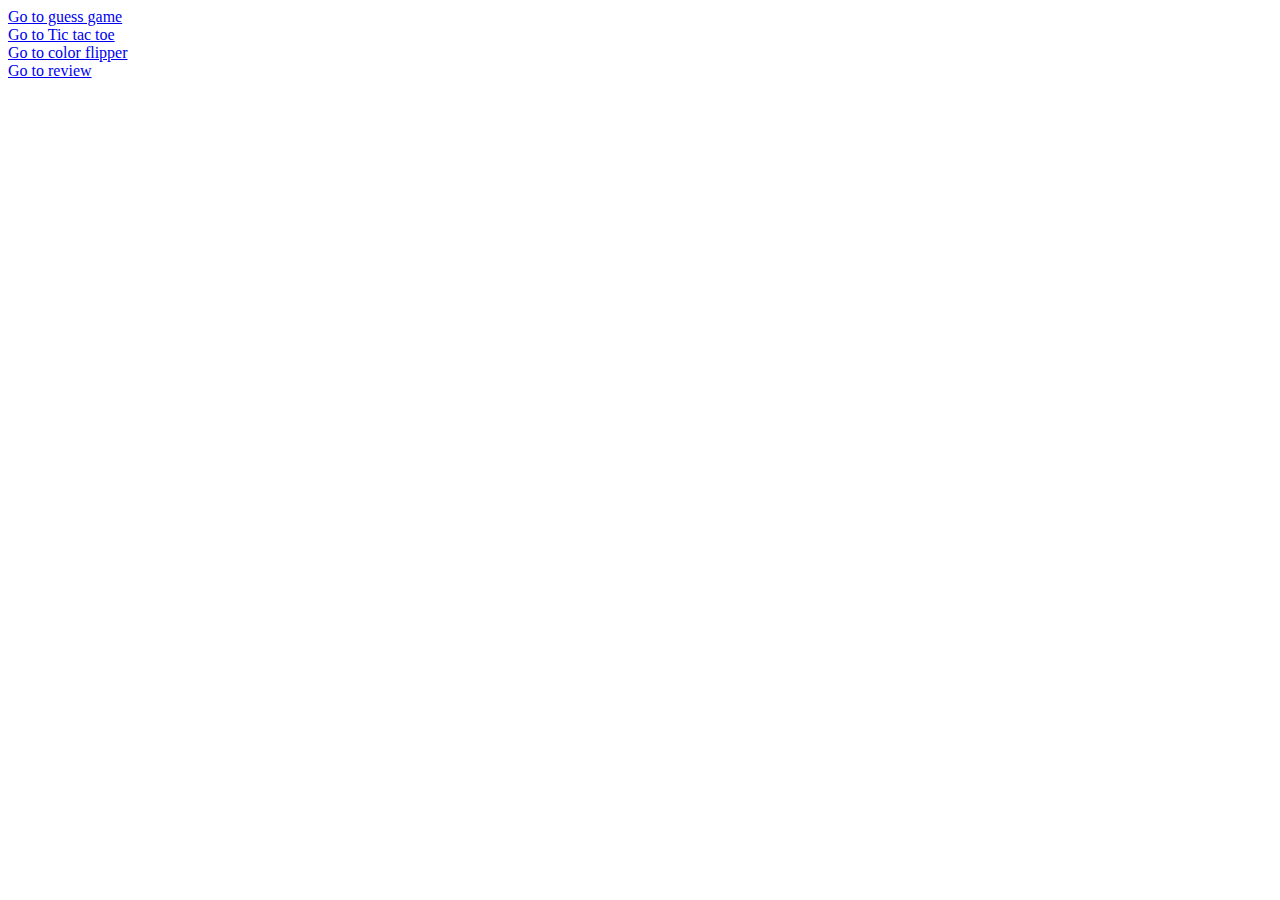
<file: index.html>
<!DOCTYPE html>
<html lang="en">
  <head>
    <meta charset="UTF-8" />
    <meta http-equiv="X-UA-Compatible" content="IE=edge" />
    <meta name="viewport" content="width=device-width, initial-scale=1.0" />
    <title>Home</title>
  </head>
  <body>
    <a href="guessTheNumberGame/guess-game.html">Go to guess game</a>
    <br />
    <a href="Tic-Tac-Toe/tic-tac-toe.html">Go to Tic tac toe</a>
    <br />
    <a href="Other/color-flipper/colorflip.html">Go to color flipper</a>
    <br />
    <a href="Other/review-carousel/index.html">Go to review </a>
  </body>
</html>
</file>
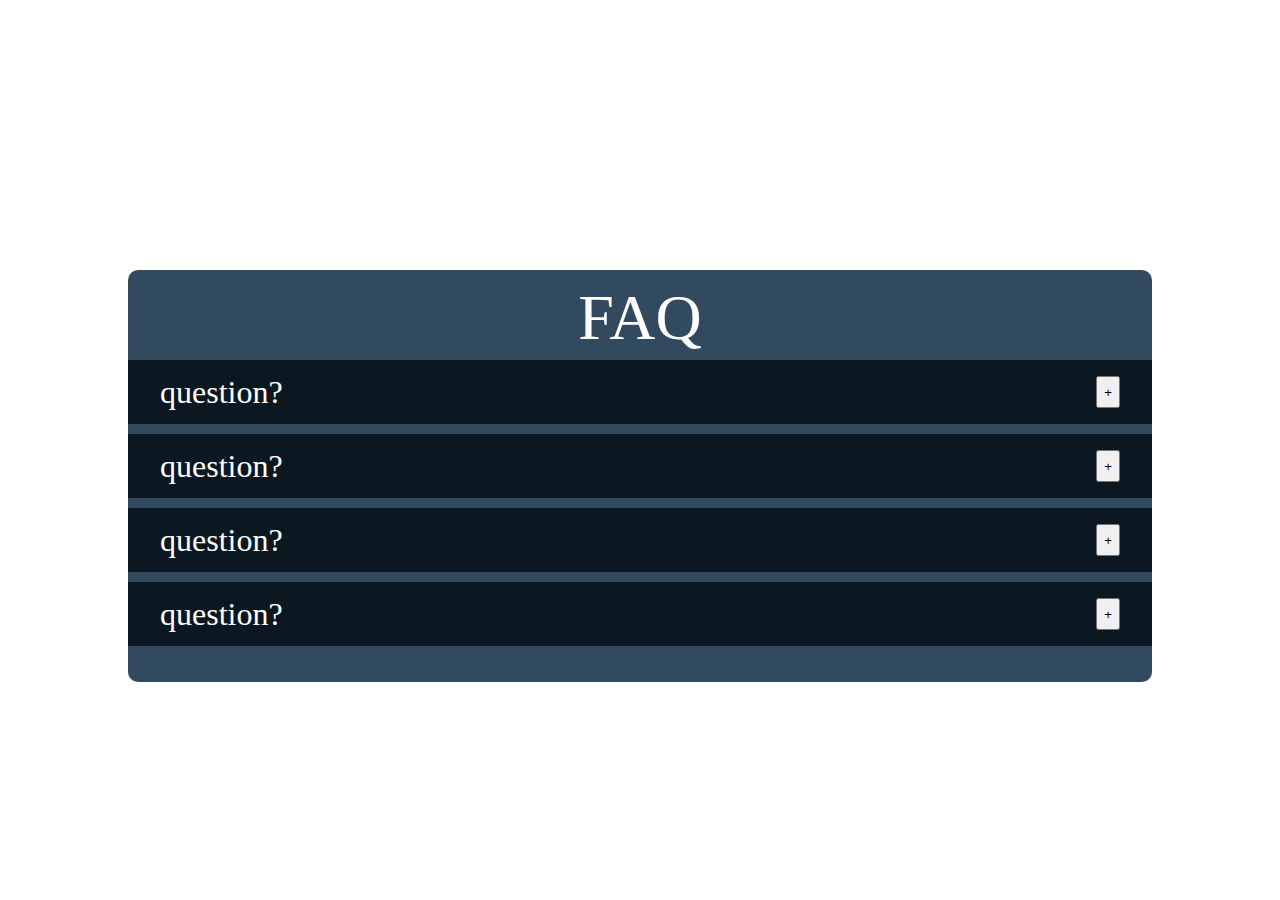
<file: Other/FAQ-page/index.html>
<!DOCTYPE html>
<html lang="en">
  <head>
    <meta charset="UTF-8" />
    <meta http-equiv="X-UA-Compatible" content="IE=edge" />
    <meta name="viewport" content="width=device-width, initial-scale=1.0" />
    <title>💬FAQ</title>
    <link rel="stylesheet" href="styles.css" />
  </head>
  <body>
    <article>
      <h1>FAQ</h1>
      <div class="container">
        <div class="question">
          <div class="sub-question">
            <h2>question?</h2>
            <button id="btn">+</button>
          </div>
          <p class="answer">
            Lorem ipsum dolor sit, amet consectetur adipisicing elit. Facere
            officia minus maxime, sunt voluptate cum expedita pariatur amet qui,
            perspiciatis aspernatur, quasi veniam eos voluptatum nobis officiis
            rerum distinctio ab!
          </p>
        </div>
        <div class="question">
          <div class="sub-question">
            <h2>question?</h2>
            <button id="btn">+</button>
          </div>
          <p class="answer">
            Lorem ipsum dolor sit, amet consectetur adipisicing elit. Facere
            officia minus maxime, sunt voluptate cum expedita pariatur amet qui,
            perspiciatis aspernatur, quasi veniam eos voluptatum nobis officiis
            rerum distinctio ab!
          </p>
        </div>
        <div class="question">
          <div class="sub-question">
            <h2>question?</h2>
            <button id="btn">+</button>
          </div>
          <p class="answer">
            Lorem ipsum dolor sit, amet consectetur adipisicing elit. Facere
            officia minus maxime, sunt voluptate cum expedita pariatur amet qui,
            perspiciatis aspernatur, quasi veniam eos voluptatum nobis officiis
            rerum distinctio ab!
          </p>
        </div>
        <div class="question">
          <div class="sub-question">
            <h2>question?</h2>
            <button id="btn">+</button>
          </div>
          <p class="answer">
            Lorem ipsum dolor sit, amet consectetur adipisicing elit. Facere
            officia minus maxime, sunt voluptate cum expedita pariatur amet qui,
            perspiciatis aspernatur, quasi veniam eos voluptatum nobis officiis
            rerum distinctio ab!
          </p>
        </div>
      </div>
    </article>
    <script src="app.js"></script>
  </body>
</html>
</file>
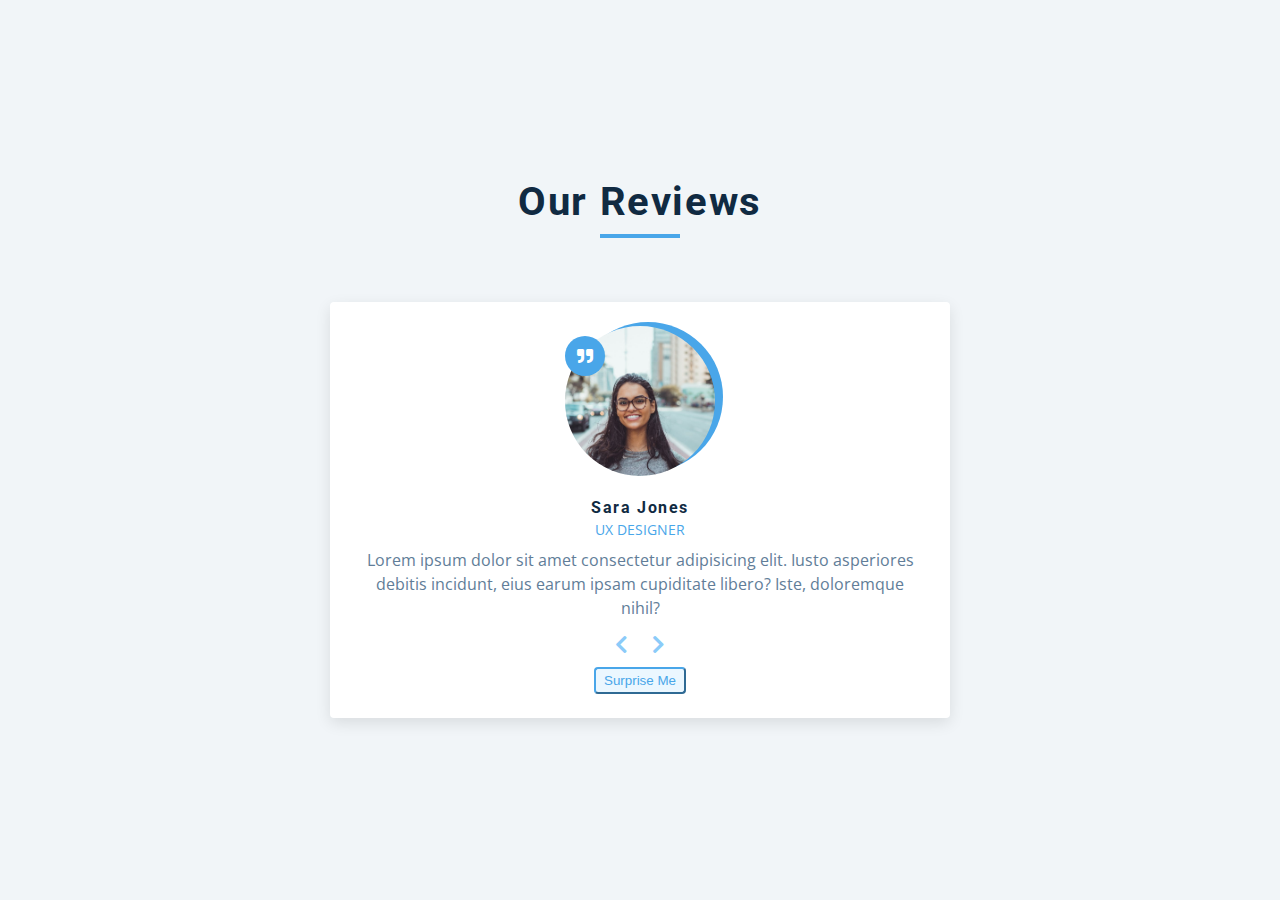
<file: Other/review-carousel/index.html>
<!DOCTYPE html>
<html lang="en">
  <head>
    <meta charset="UTF-8" />
    <meta name="viewport" content="width=device-width, initial-scale=1.0" />
    <title>Starter</title>
    <!-- font-awesome -->
    <link
      rel="stylesheet"
      href="https://cdnjs.cloudflare.com/ajax/libs/font-awesome/5.14.0/css/all.min.css"
    />

    <!-- styles -->
    <link rel="stylesheet" href="styles.css" />
  </head>
  <body>
    <main>
      <section class="container">
        <div class="title">
          <h2>our reviews</h2>
          <div class="underline"></div>
        </div>
        <!-- review -->
        <article class="review">
          <div class="img-container">
            <img src="person-1.jpeg" id="person-img" alt="" />
          </div>
          <h4 id="author">sara jones</h4>
          <p id="job">ux designer</p>
          <p id="info">
            Lorem ipsum dolor sit amet consectetur adipisicing elit. Iusto
            asperiores debitis incidunt, eius earum ipsam cupiditate libero?
            Iste, doloremque nihil?
          </p>
          <!-- prev next buttons-->
          <div class="button-container">
            <button class="prev-btn">
              <i class="fas fa-chevron-left"></i>
            </button>
            <button class="next-btn">
              <i class="fas fa-chevron-right"></i>
            </button>
          </div>
          <!-- random button -->
          <button class="random-btn">surprise me</button>
        </article>
      </section>

      <!-- javascript -->
      <script src="app.js"></script>
    </main>
  </body>
</html>
</file>
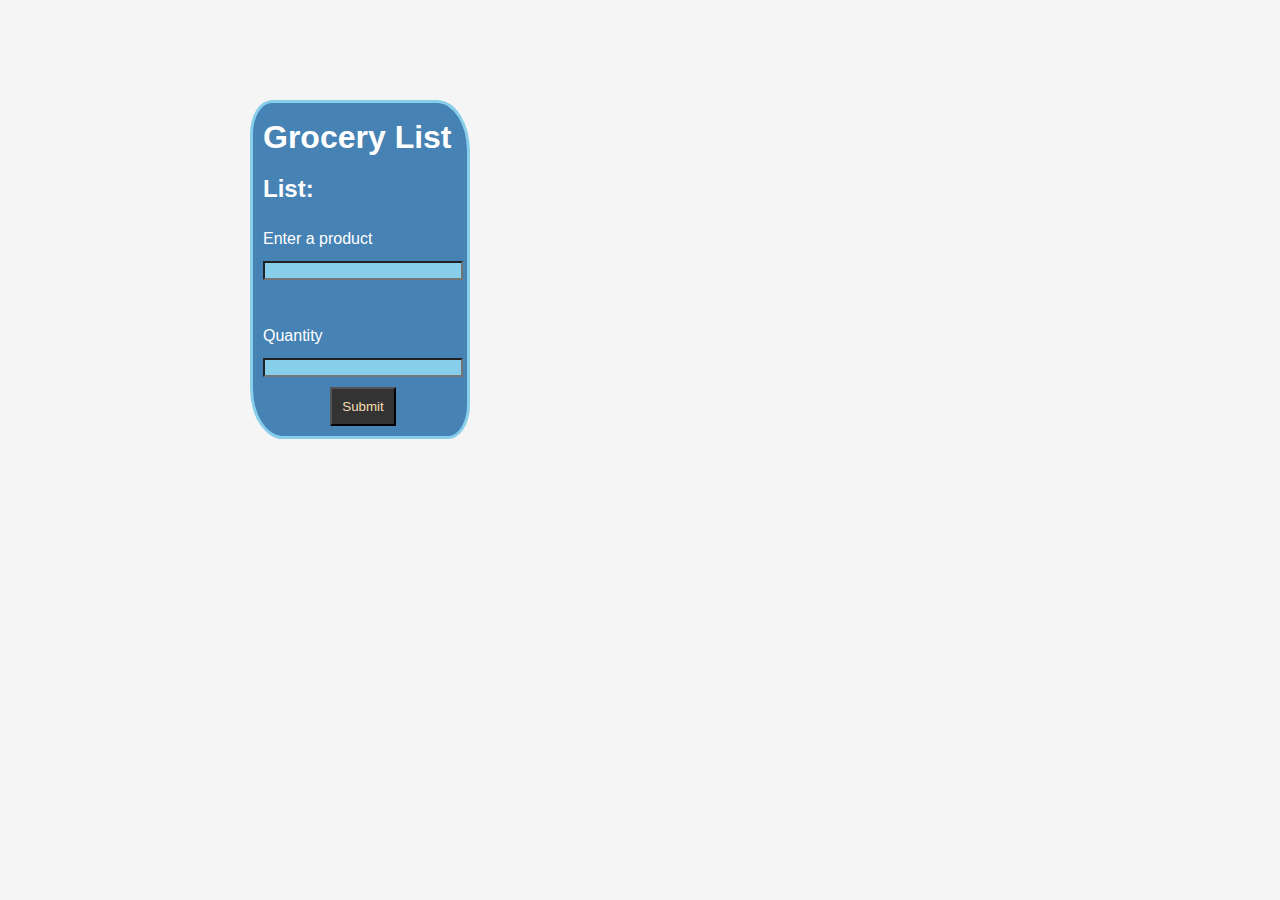
<file: Grocery-list/grocery.html>
<!DOCTYPE html>
<html lang="en">
  <head>
    <meta charset="UTF-8" />
    <meta http-equiv="X-UA-Compatible" content="IE=edge" />
    <meta name="viewport" content="width=device-width, initial-scale=1.0" />
    <title>grocery</title>
    <link rel="stylesheet" href="grocery.css" />
  </head>
  <body>
    <section class="container">
      <form action="/list">
        <h1>Grocery List</h1>
        <h2>List:</h2>
        <ul id="list"></ul>
        <label for="">Enter a product</label
        ><input type="text" class="product" name="product" /><br /><label for=""
          >Quantity</label
        ><input type="number" name="quantity" id="quantity" />
        <button id="btn" type="submit">Submit</button>
      </form>
    </section>

    <script src="app.js"></script>
  </body>
</html>
</file>
<file: Other/FAQ-page/styles.css>
html,
body,
div,
span,
applet,
object,
iframe,
h1,
h2,
h3,
h4,
h5,
h6,
p,
blockquote,
pre,
a,
abbr,
acronym,
address,
big,
cite,
code,
del,
dfn,
em,
img,
ins,
kbd,
q,
s,
samp,
small,
strike,
strong,
sub,
sup,
tt,
var,
b,
u,
i,
center,
dl,
dt,
dd,
ol,
ul,
li,
fieldset,
form,
label,
legend,
table,
caption,
tbody,
tfoot,
thead,
tr,
th,
td,
article,
aside,
canvas,
details,
embed,
figure,
figcaption,
footer,
header,
hgroup,
menu,
nav,
output,
ruby,
section,
summary,
time,
mark,
audio,
video {
  margin: 0;
  padding: 0;
  border: 0;
  font-size: 100%;
  font: inherit;
  vertical-align: baseline;
}

/* HTML5 display-role reset for older browsers */
article,
aside,
details,
figcaption,
figure,
footer,
header,
hgroup,
menu,
nav,
section {
  display: block;
}
body {
  line-height: 1;
}
ol,
ul {
  list-style: none;
}
blockquote,
q {
  quotes: none;
}
blockquote:before,
blockquote:after,
q:before,
q:after {
  content: "";
  content: none;
}
table {
  border-collapse: collapse;
  border-spacing: 0;
}

/* start */

h1 {
  font-size: 4em;
  color: #ffffff;
}
h2 {
  font-size: 2em;
}
article {
  margin-top: 30vh;
  margin-left: 10%;
  margin-right: 10%;
  background-color: #324a5f;
  border-radius: 10px;
  text-align: center;
  min-height: 380px;
  padding: 1em 0 1em 0;
}
.question {
}

.sub-question {
  display: flex;
  text-align: center;
  justify-content: space-between;
  margin: 10px 0px 10px 0px;
  padding: 1em 2em 1em 2em;
  background-color: #0c1821;
  color: #ffffff;
}

.answer {
  color: #ffffff;
  padding: 1em 2em 1em 2em;
  display: none;
}

.answer-show {
  display: block;
}
</file>
<file: Other/review-carousel/styles.css>
/*
=============== 
Fonts
===============
*/
@import url("https://fonts.googleapis.com/css?family=Open+Sans|Roboto:400,700&display=swap");

/*
=============== 
Variables
===============
*/

:root {
  /* dark shades of primary color*/
  --clr-primary-1: hsl(205, 86%, 17%);
  --clr-primary-2: hsl(205, 77%, 27%);
  --clr-primary-3: hsl(205, 72%, 37%);
  --clr-primary-4: hsl(205, 63%, 48%);
  /* primary/main color */
  --clr-primary-5: hsl(205, 78%, 60%);
  /* lighter shades of primary color */
  --clr-primary-6: hsl(205, 89%, 70%);
  --clr-primary-7: hsl(205, 90%, 76%);
  --clr-primary-8: hsl(205, 86%, 81%);
  --clr-primary-9: hsl(205, 90%, 88%);
  --clr-primary-10: hsl(205, 100%, 96%);
  /* darkest grey - used for headings */
  --clr-grey-1: hsl(209, 61%, 16%);
  --clr-grey-2: hsl(211, 39%, 23%);
  --clr-grey-3: hsl(209, 34%, 30%);
  --clr-grey-4: hsl(209, 28%, 39%);
  /* grey used for paragraphs */
  --clr-grey-5: hsl(210, 22%, 49%);
  --clr-grey-6: hsl(209, 23%, 60%);
  --clr-grey-7: hsl(211, 27%, 70%);
  --clr-grey-8: hsl(210, 31%, 80%);
  --clr-grey-9: hsl(212, 33%, 89%);
  --clr-grey-10: hsl(210, 36%, 96%);
  --clr-white: #fff;
  --clr-red-dark: hsl(360, 67%, 44%);
  --clr-red-light: hsl(360, 71%, 66%);
  --clr-green-dark: hsl(125, 67%, 44%);
  --clr-green-light: hsl(125, 71%, 66%);
  --clr-black: #222;
  --ff-primary: "Roboto", sans-serif;
  --ff-secondary: "Open Sans", sans-serif;
  --transition: all 0.3s linear;
  --spacing: 0.1rem;
  --radius: 0.25rem;
  --light-shadow: 0 5px 15px rgba(0, 0, 0, 0.1);
  --dark-shadow: 0 5px 15px rgba(0, 0, 0, 0.2);
  --max-width: 1170px;
  --fixed-width: 620px;
}
/*
=============== 
Global Styles
===============
*/

*,
::after,
::before {
  margin: 0;
  padding: 0;
  box-sizing: border-box;
}
body {
  font-family: var(--ff-secondary);
  background: var(--clr-grey-10);
  color: var(--clr-grey-1);
  line-height: 1.5;
  font-size: 0.875rem;
}
ul {
  list-style-type: none;
}
a {
  text-decoration: none;
}
h1,
h2,
h3,
h4 {
  letter-spacing: var(--spacing);
  text-transform: capitalize;
  line-height: 1.25;
  margin-bottom: 0.75rem;
  font-family: var(--ff-primary);
}
h1 {
  font-size: 3rem;
}
h2 {
  font-size: 2rem;
}
h3 {
  font-size: 1.25rem;
}
h4 {
  font-size: 0.875rem;
}
p {
  margin-bottom: 1.25rem;
  color: var(--clr-grey-5);
}
@media screen and (min-width: 800px) {
  h1 {
    font-size: 4rem;
  }
  h2 {
    font-size: 2.5rem;
  }
  h3 {
    font-size: 1.75rem;
  }
  h4 {
    font-size: 1rem;
  }
  body {
    font-size: 1rem;
  }
  h1,
  h2,
  h3,
  h4 {
    line-height: 1;
  }
}
/*  global classes */

/* section */
.section {
  padding: 5rem 0;
}

.section-center {
  width: 90vw;
  margin: 0 auto;
  max-width: 1170px;
}
@media screen and (min-width: 992px) {
  .section-center {
    width: 95vw;
  }
}
main {
  min-height: 100vh;
  display: grid;
  place-items: center;
}

/*
=============== 
Reviews
===============
*/
main {
  min-height: 100vh;
  display: grid;
  place-items: center;
}
.title {
  text-align: center;
  margin-bottom: 4rem;
}
.underline {
  height: 0.25rem;
  width: 5rem;
  background: var(--clr-primary-5);
  margin-left: auto;
  margin-right: auto;
}
.container {
  width: 80vw;
  max-width: var(--fixed-width);
}
.review {
  background: var(--clr-white);
  padding: 1.5rem 2rem;
  border-radius: var(--radius);
  box-shadow: var(--light-shadow);
  transition: var(--transition);
  text-align: center;
}
.review:hover {
  box-shadow: var(--dark-shadow);
}
.img-container {
  position: relative;
  width: 150px;
  height: 150px;
  border-radius: 50%;
  margin: 0 auto;
  margin-bottom: 1.5rem;
}
#person-img {
  width: 100%;
  display: block;
  height: 100%;
  object-fit: cover;
  border-radius: 50%;
  position: relative;
}
.img-container::after {
  font-family: "Font Awesome 5 Free";
  font-weight: 900;
  content: "\f10e";
  position: absolute;
  top: 0;
  left: 0;
  width: 2.5rem;
  height: 2.5rem;
  display: grid;
  place-items: center;
  border-radius: 50%;
  transform: translateY(25%);
  background: var(--clr-primary-5);
  color: var(--clr-white);
}
.img-container::before {
  content: "";
  width: 100%;
  height: 100%;
  background: var(--clr-primary-5);
  position: absolute;
  top: -0.25rem;
  right: -0.5rem;
  border-radius: 50%;
}
#author {
  margin-bottom: 0.25rem;
}
#job {
  margin-bottom: 0.5rem;
  text-transform: uppercase;
  color: var(--clr-primary-5);
  font-size: 0.85rem;
}
#info {
  margin-bottom: 0.75rem;
}
.prev-btn,
.next-btn {
  color: var(--clr-primary-7);
  font-size: 1.25rem;
  background: transparent;
  border-color: transparent;
  margin: 0 0.5rem;
  transition: var(--transition);
  cursor: pointer;
}
.prev-btn:hover,
.next-btn:hover {
  color: var(--clr-primary-5);
}
.random-btn {
  margin-top: 0.5rem;
  background: var(--clr-primary-10);
  color: var(--clr-primary-5);
  padding: 0.25rem 0.5rem;
  text-transform: capitalize;
  border-radius: var(--radius);
  transition: var(--transition);
  border-color: var(--clr-primary-5);
  cursor: pointer;
}
.random-btn:hover {
  background: var(--clr-primary-5);
  color: var(--clr-primary-1);
}
</file>
<file: Grocery-list/grocery.css>
* {
  box-sizing: border-box;
  padding: 0;
  margin: 0;
}

body {
  font-family: "Open Sans", sans-serif;
  font-size: 16px;
  line-height: 1.5;
  color: #333;
  background: #f5f5f5;
}

.container {
  max-width: 800px;
  margin: 10vh auto;
  padding: 10px;
  display: grid;
  grid-template-rows: 1fr;
  grid-template-rows: repeat(auto-fill, minmax(200px, 1fr));
  /* it wraps as soon as one hits below 200px */
  gap: 10px;
}

.container form {
  padding: 10px;
  display: grid;
  grid-template-columns: repeat(auto-fill, minmax(200px, 1fr));
  gap: 10px;
  max-width: 220px;
  border: skyblue solid 3px;
  border-radius: 10% 15%;
  background-color: steelblue;
  color: white;
}

#btn {
  max-width: 100px;
  align-self: center;
  justify-self: center;
  padding: 10px;
  background-color: #333;
  color: wheat;
}

ul {
  padding-left: 1em;
}

li:nth-of-type(2n - 1) {
  color: rgba(255, 255, 255, 0.3);
  text-shadow: 0 0 15px rgba(255, 255, 255, 0.5),
    0 0 10px rgba(255, 255, 255, 0.5);
}
li:nth-of-type(2n) {
  color: rgba(187, 22, 22, 0.3);
  text-shadow: 0 0 15px rgba(187, 12, 12, 0.5), 0 0 10px rgba(202, 26, 26, 0.5);
}

input {
  background-color: skyblue;
  color: black;
}
</file>
